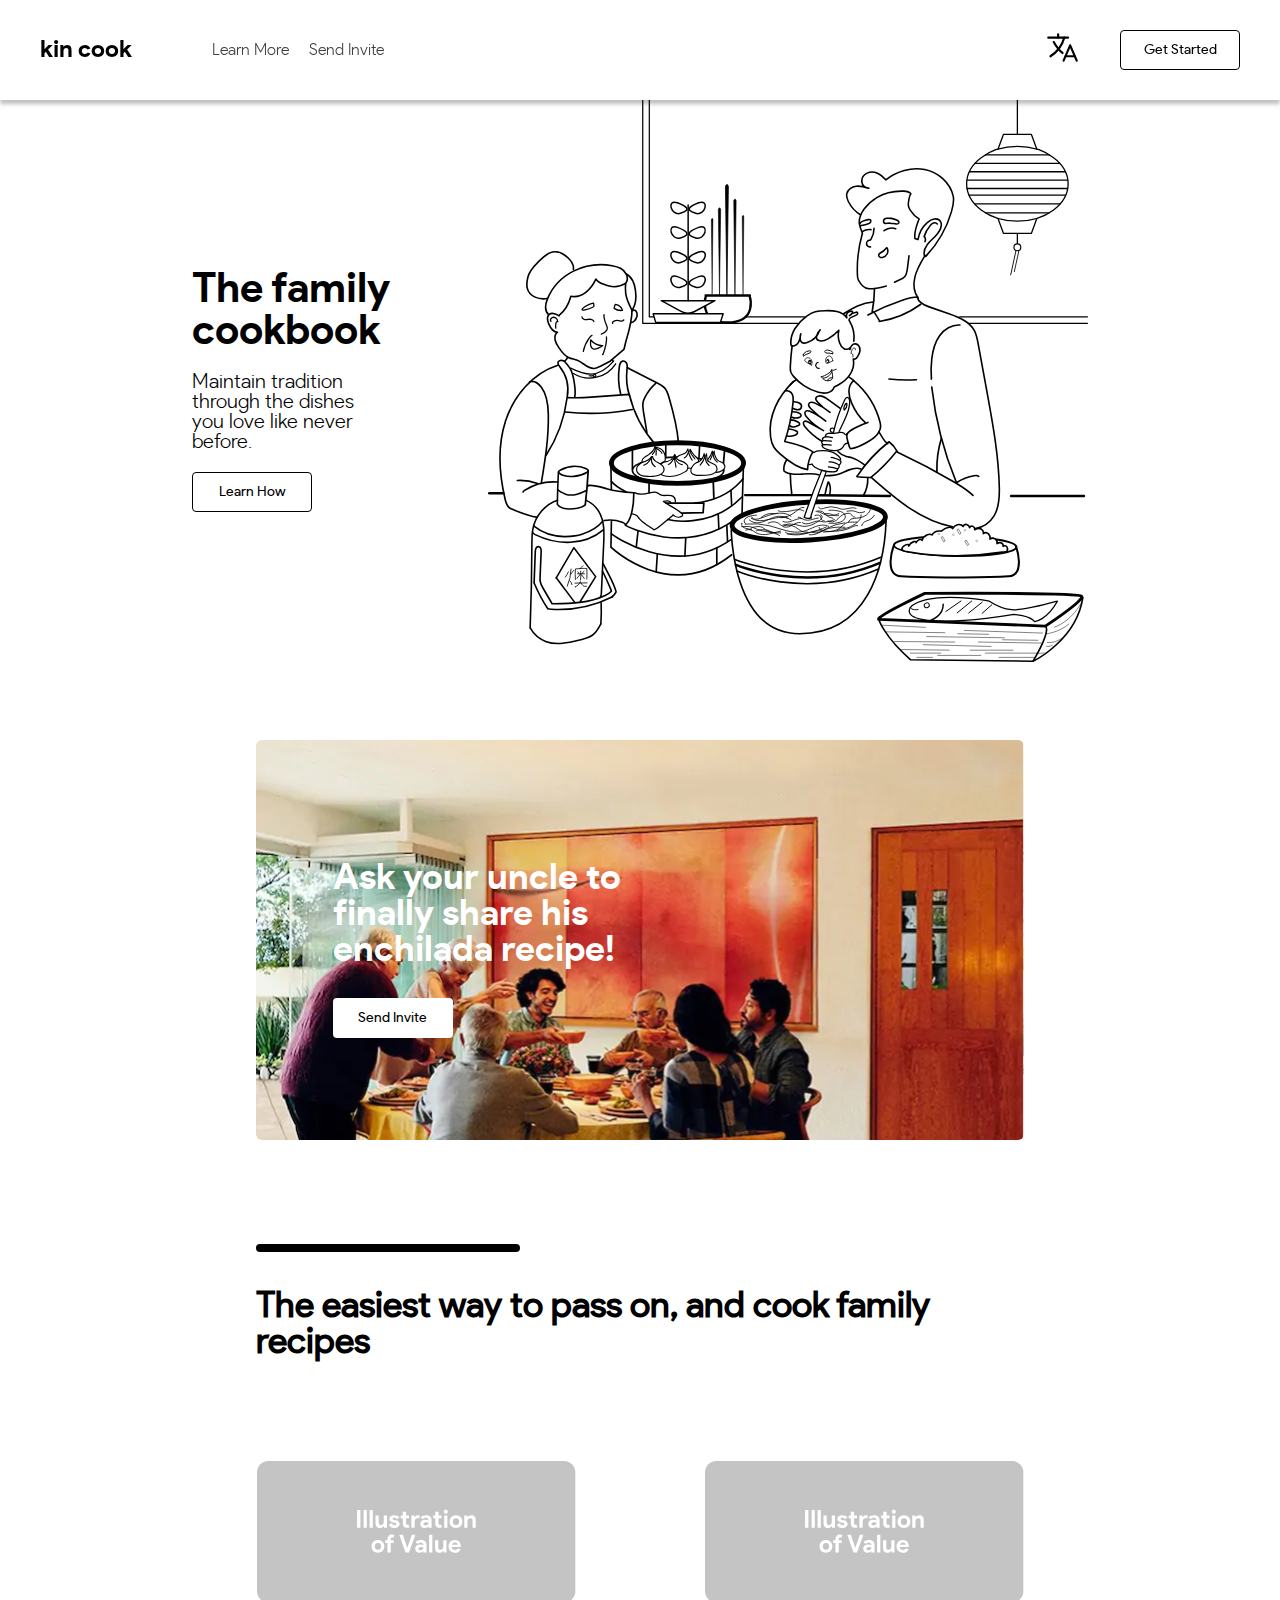
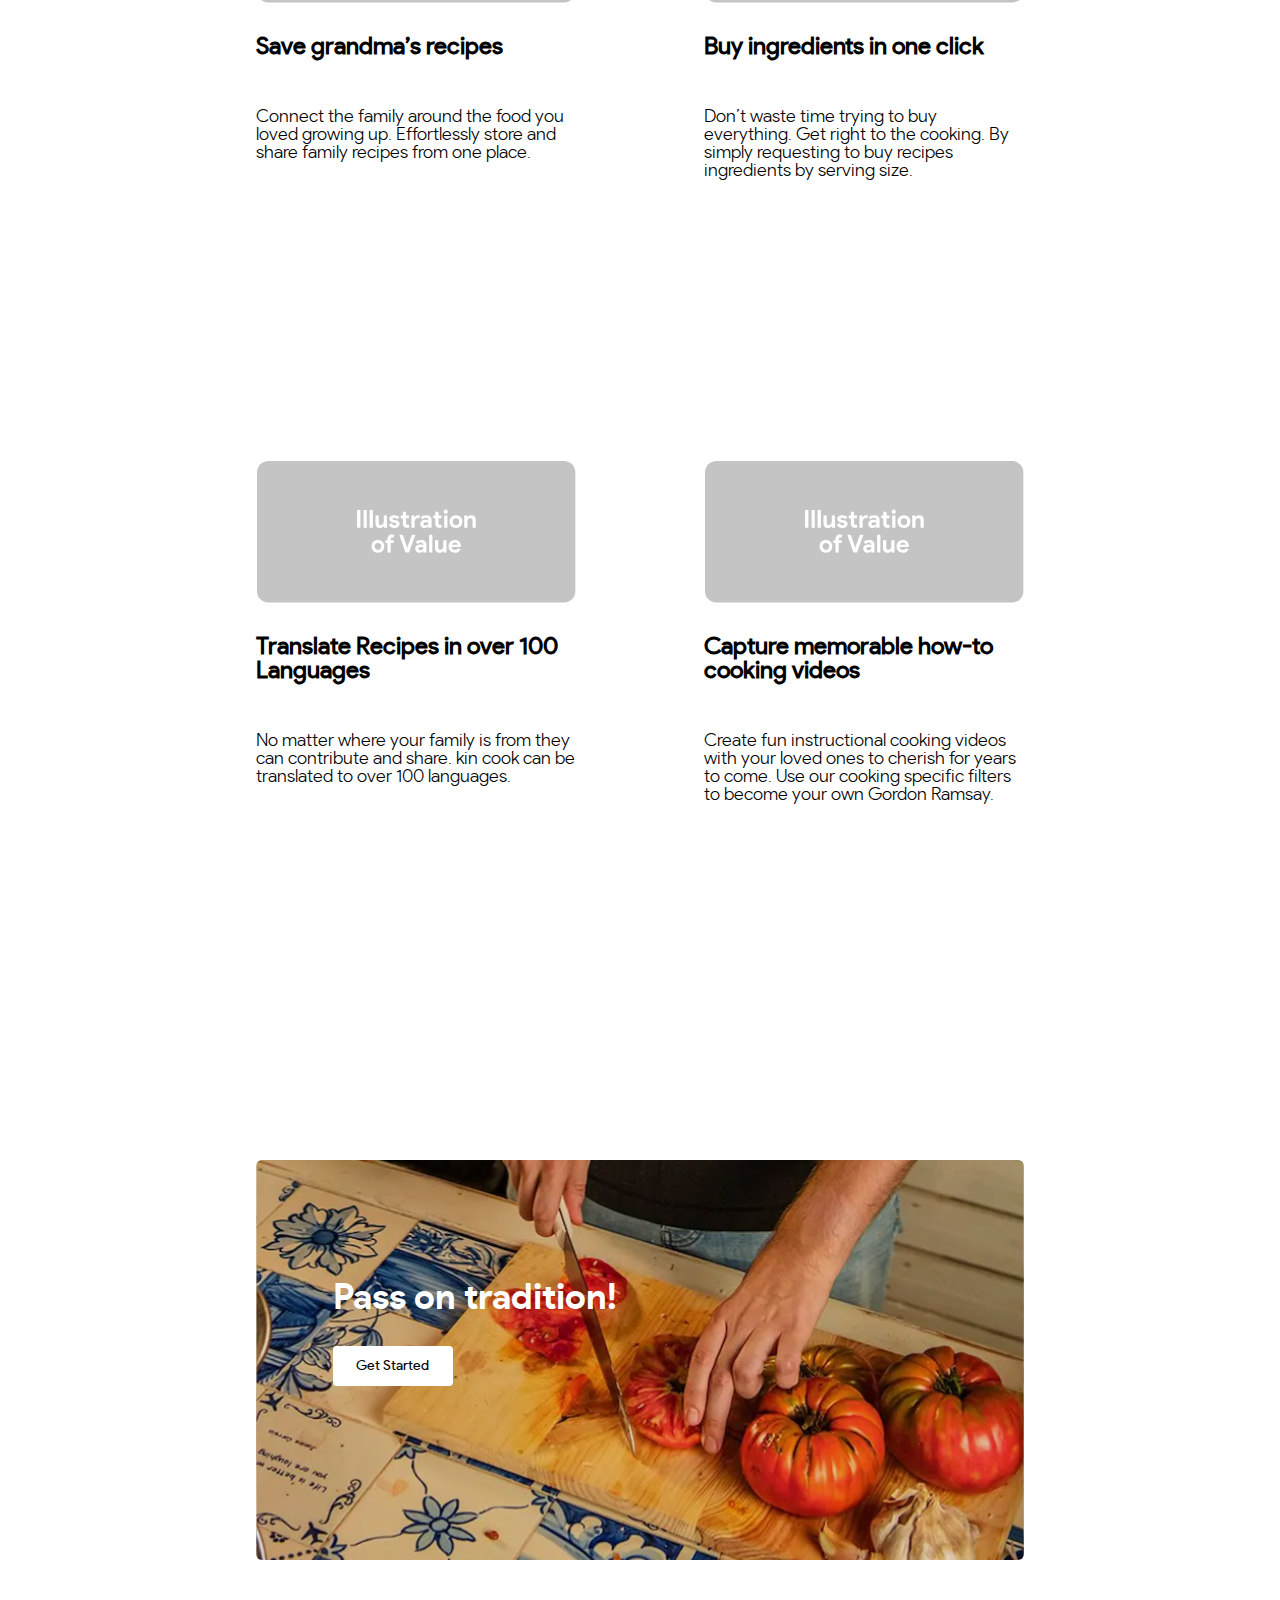
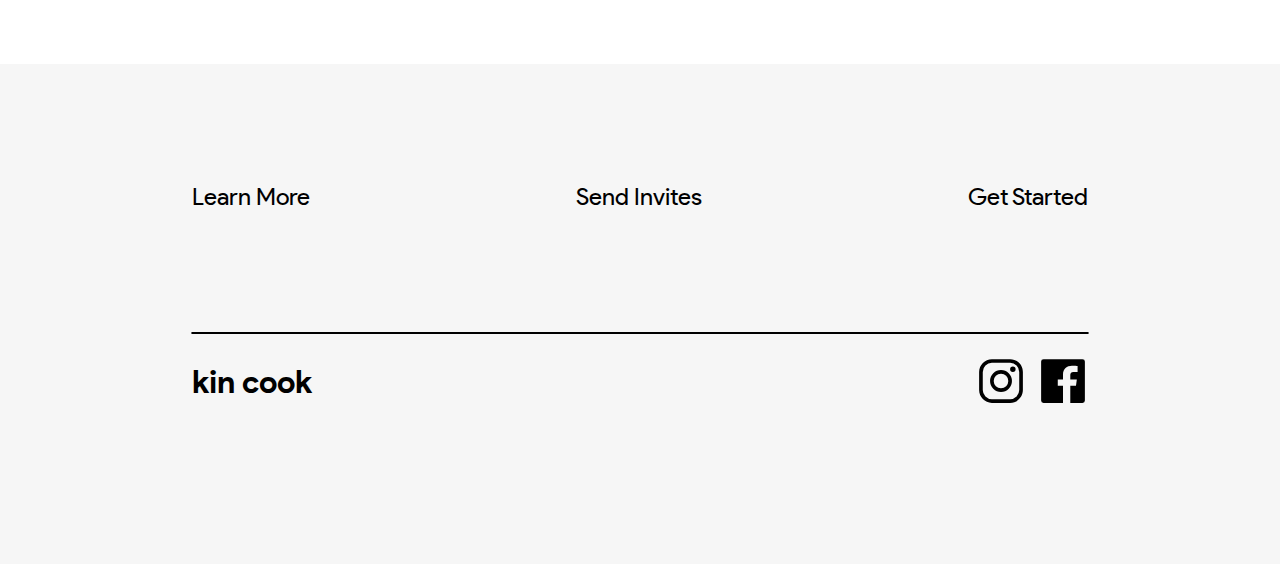
<file: index.html>
<!DOCTYPE html>
<html lang="en">
  <head>
    <meta charset="UTF-8" />
    <meta name="viewport" content="width=device-width, initial-scale=1.0" />
    <meta http-equiv="X-UA-Compatible" content="ie=edge" />
    <link rel="stylesheet" href="css/index.css" />
    <title>home | kin cook.</title>
  </head>
  <header class="header-mobile">
    <nav class="nav-top">
      <div class="desk-left">
        <div class="d-logo"><a class="d-logo-font" href="index.html">kin cook</a></div>
        <a href="index.html">Learn More</a>
        <a href="send-invite.html">Send Invite</a>
      </div>

      <div class="logo">kin cook</div>

      <div class="desk-right">
          <div class="lang-container-d">
            <img class="lang-d" src="assets/language-outline.svg" alt="" />
          </div>
          <div class="btn-container">
            <button onclick="window.location.href='https://build-week-last-try.now.sh/';" class="button">Get Started</button> 
        </div>
        </div>
      </div>

      
        <img class="lang-m" src="assets/language-outline.svg" alt="" />
      

      <div class="container">
        <span class="menu-icon" onclick="openMenu()">&#9776;</span>
      </div>
      <div class="menu-container" id="navbar">
        <span class="closebtn" onclick="closeMenu()">&times;</span>
        <div class="menu-content">
          <a href="index.html">Learn More</a>
          <a href="send-invite.html">Send Invite</a>
          <a href="https://build-week-last-try.now.sh/" class="b-link">Get Started</a>
        </div>
      </div>
      <script type="text/javascript" src="script.js"></script>
    </nav>
  </header>
  <body>
    <section class="body-container">
      <section class="hero">
        <img src="assets/Cooking_3.svg" alt="" />
        <div class="info"> 
          <h1>The family cookbook</h1>
          <p>Maintain tradition through the dishes you love like never before.</p>
          <button onclick="window.location.href='index.html';" class="button">Learn How</button>
      </div>
      </section>

      <a href="send-invite.html"> 
      <section class="cta-top">
        <img class="cta-top-img" src="assets/CTA-TOP.svg" alt="" />
        <div class="stacker top">
          <h2>Ask your uncle to finally share his enchilada recipe!</h2>
           <button class="button">Send Invite</button>
        </button>
      </section>
    </a>
      <section class="features">
        <div class="feature-intro" >
           <div class="divider"></div>
          <h3>The easiest way to pass on, and cook family recipes</h3>
         </div>
       
        <div class="mobile-feature-wrap"> 
        <div class="feature">
          <img src="assets/illustration-placeholder.svg" alt="" />
          <h4>Save grandma’s recipes</h4>
          <p>
            Connect the family around the food you loved growing up.
            Effortlessly store and share family recipes from one place.
          </p>
        </div>

        <div class="feature">
          <img src="assets/illustration-placeholder.svg" alt="" />
          <h4>Buy ingredients in one click</h4>
          <p>
            Don’t waste time trying to buy everything. Get right to the cooking.
            By simply requesting to buy recipes ingredients by serving size.
          </p>
        </div>

        <div class="feature">
          <img src="assets/illustration-placeholder.svg" alt="" />
          <h4>Translate Recipes in over 100 Languages</h4>
          <p>
            No matter where your family is from they can contribute and share.
            kin cook can be translated to over 100 languages.
          </p>
        </div>

        <div class="feature">
          <img src="assets/illustration-placeholder.svg" alt="" />
          <h4>Capture memorable how-to cooking videos</h4>
          <p>
            Create fun instructional cooking videos with your loved ones to
            cherish for years to come. Use our cooking specific filters to
            become your own Gordon Ramsay.
          </p>
        </div>
      </div>
      </section>

      <section class="desktop-feature-wrap">
        <div class="column-left">
          <div class="feature-left">
            <img src="assets/illustration-placeholder.svg" alt="" />
            <h4>Save grandma’s recipes</h4>
            <p>
              Connect the family around the food you loved growing up.
              Effortlessly store and share family recipes from one place.
            </p>
          </div>

          <div class="feature-left">
            <img src="assets/illustration-placeholder.svg" alt="" />
            <h4>Translate Recipes in over 100 Languages</h4>
            <p>
              No matter where your family is from they can contribute and share.
              kin cook can be translated to over 100 languages.
            </p>
          </div>
        </div>


        <div class="column-right">
          
          <div class="feature-right">
            <img src="assets/illustration-placeholder.svg" alt="" />
            <h4>Buy ingredients in one click</h4>
            <p>
              Don’t waste time trying to buy everything. Get right to the cooking.
              By simply requesting to buy recipes ingredients by serving size.
            </p>
          </div>


          <div class="feature-right">
          <img src="assets/illustration-placeholder.svg" alt="" />
          <h4>Capture memorable how-to cooking videos</h4>
          <p>
            Create fun instructional cooking videos with your loved ones to
            cherish for years to come. Use our cooking specific filters to
            become your own Gordon Ramsay.
          </p>
        </div>
      </div>

        </div>



      </section>

      <a href="https://build-week-last-try.now.sh/">
      <section class="cta-top">
        <img class="cta-top-img" src="assets/CTA-BOTTOM.svg" alt="" />
        <div class="stacker bottom">
          <h2>Pass on tradition!</h2>
          <button class="button"> Get Started </button>
        </div>
      </section>
    </a>
    </section>
  </body>

  <footer>
    <div class="background">
      <secttion class="links">
        <nav class="bottom-nav">
          <a href="index.html" class="b-link">Learn More</a>
          <a href="send-invite.html" class="b-link">Send Invites</a>
          <a href="https://build-week-last-try.now.sh/" class="b-link">Get Started</a>
        </nav>
      </secttion>
      <section class="social">
        <div class="f-divider"></div>
        <div class="social-conatiner">
          <a class="kin" href="index.html">kin cook</a>
          <a class="s-logos" href=""
            ><img src="assets/logo-instagram.svg" alt=""
          /></a>
          <a class="s-logos" href=""
            ><img src="assets/logo-facebook.svg" alt=""
          /></a>
        </div>
      </section>
    </div>
  </footer>
</html>
</file>
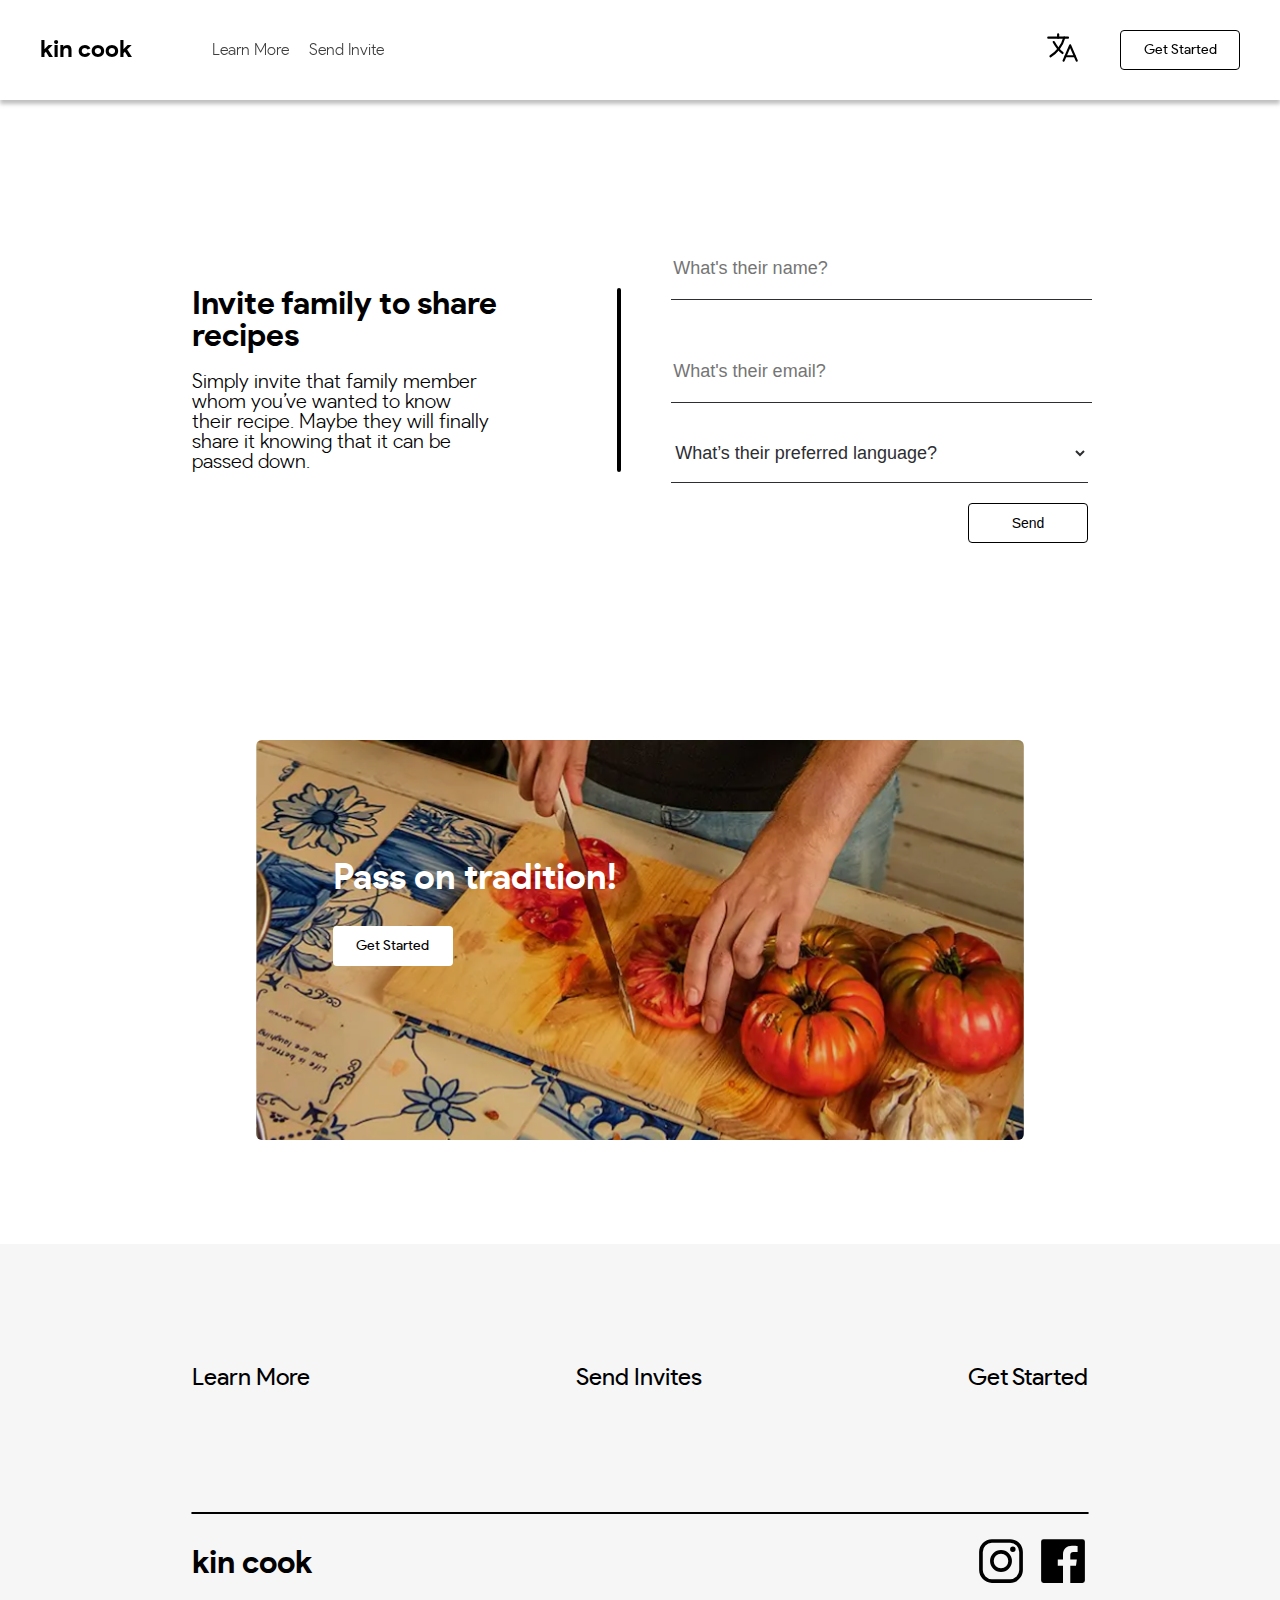
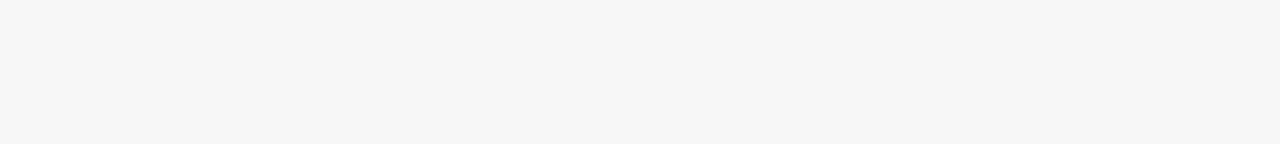
<file: send-invite.html>
<!DOCTYPE html>
<html lang="en">
<head>
  <meta charset="UTF-8">
  <meta name="viewport" content="width=device-width, initial-scale=1.0">
  <meta http-equiv="X-UA-Compatible" content="ie=edge">
  <link rel="stylesheet" href="css/index.css" />
  <title>send invite | kin cook.</title>
</head>
<header class="header-mobile">
  <nav class="nav-top">
    <div class="desk-left">
      <div class="d-logo"><a class="d-logo-font" href="index.html">kin cook</a></div>
      <a href="index.html">Learn More</a>
      <a href="send-invite.html">Send Invite</a>
    </div>

    <div class="logo">kin cook</div>

    <div class="desk-right">
        <div class="lang-container-d">
          <img class="lang-d" src="assets/language-outline.svg" alt="" />
        </div>
        <div class="btn-container">
          <button onclick="window.location.href='https://build-week-last-try.now.sh/';" class="button">Get Started</button>
      </div>
      </div>
    </div>

    
      <img class="lang-m" src="assets/language-outline.svg" alt="" />
    

    <div class="container">
      <span class="menu-icon" onclick="openMenu()">&#9776;</span>
    </div>
    <div class="menu-container" id="navbar">
      <span class="closebtn" onclick="closeMenu()">&times;</span>
      <div class="menu-content">
        <a href="index.html">Learn More</a>
        <a href="send-invite.html">Send Invite</a>
        <a href="https://build-week-last-try.now.sh/" class="b-link">Get Started</a>
      </div>
    </div>
    <script type="text/javascript" src="script.js"></script>
  </nav>
</header>
<body>
  <section class="body-container">
    <section class="hero invite-hero">
      <div class="form-container" >
      <form action="">
        <label for="name"></label>
        <input type="text" id="name" placeholder="What's their name?">

        <label for="email"></label>
        <input type="text" id="email" placeholder="What's their email?">
        <!-- <label for="language">What’s their preferred language?</label> -->
        <select id="language" name="language">
          What’s their preferred language?
          <option value="canada">What’s their preferred language?</option>
          <option value="canada">English</option>
          <option value="australia">Mandarin Chinese</option>
          <option value="usa">Hindustani</option>
          <option value="usa">Spanish</option>
          <option value="usa">Arabic</option>
          <option value="usa">Malay</option>
          <option value="usa">Russian</option>
          <option value="usa">Bengali</option>
        </select>
        <button class="send">Send</button>
      </form>
      </div>

      <div class="mobile-hero-divider"></div>
      <div class="desktop-hero-divider"></div>

      <div class="info invite"> 
        <h1>Invite family to share recipes</h1>
        <p>Simply invite that family member whom you’ve wanted to know their recipe. Maybe they will finally share it knowing that it can be passed down.</p>
    </div>
    </section>

    
    <a href="https://build-week-last-try.now.sh/">
      <section class="cta-top">
      <img class="cta-top-img" src="assets/CTA-BOTTOM.svg" alt="" />
      <div class="stacker bottom">
        <h2>Pass on tradition!</h2>
        <button class="button">Get Started</button>
      </div>
    </section>
    </a>

  </section>
</body>

<footer>
  <div class="background">
    <secttion class="links">
      <nav class="bottom-nav">
        <a href="index.html" class="b-link">Learn More</a>
        <a href="send-invite.html" class="b-link">Send Invites</a>
        <a href="https://build-week-last-try.now.sh/" class="b-link">Get Started</a>
      </nav>
    </secttion>
    <section class="social">
      <div class="f-divider"></div>
      <div class="social-conatiner">
        <a class="kin" href="index.html">kin cook</a>
        <a class="s-logos" href=""
          ><img src="assets/logo-instagram.svg" alt=""
        /></a>
        <a class="s-logos" href=""
          ><img src="assets/logo-facebook.svg" alt=""
        /></a>
      </div>
    </section>
  </div>
</footer>
</html>
</file>
<file: css/index.css>
/* Header Mobile  */
.header-mobile {
  width: 100vw;
  margin: 0;
  height: 100px;
  background-color: white;
  position: fixed;
  top: 0px;
  left: 0px;
  right: 0px;
}
.header-mobile:hover {
  box-shadow: 0px 4px 4px rgba(0, 0, 0, 0.25);
}
/* Header  */
/* Nav Bar */
.lang-m {
  width: 35px;
}
@media (min-width: 900px) {
  .lang-m {
    display: none;
  }
}
.lang-d {
  display: none;
}
@media (min-width: 900px) {
  .lang-d {
    display: block;
    width: 35px;
  }
}
.lang-d img {
  display: none;
}
@media (min-width: 900px) {
  .lang-d img {
    display: block;
  }
}
.logo {
  font-family: 'product_sansbold';
  font-size: 1.1rem;
}
@media (min-width: 900px) {
  .logo {
    display: none;
  }
}
.desk-left {
  display: none;
}
@media (min-width: 900px) {
  .desk-left {
    display: block;
    display: flex;
    flex-direction: row;
    align-items: center;
    margin-left: 40px;
  }
}
@media (min-width: 900px) {
  .d-logo {
    margin-right: 60px;
    font-weight: 700;
  }
  .d-logo .d-logo-font {
    color: black;
    font-size: 24px;
    font-family: 'product_sansbold';
  }
}
@media (min-width: 900px) {
  .desk-left a {
    font-family: 'product_sanslight';
    margin-right: 20px;
    text-decoration: none;
    color: #3f3e3e;
    font-size: 16px;
  }
}
.desk-right {
  display: none;
}
@media (min-width: 900px) {
  .desk-right {
    display: block;
    display: flex;
    flex-direction: row;
    margin-right: 40px;
  }
}
@media (min-width: 900px) {
  .lang-container-d {
    margin-right: 40px;
  }
}
.nav-top {
  display: flex;
  justify-content: space-around;
  align-items: center;
  height: 100px;
  z-index: 1;
}
@media (min-width: 900px) {
  .nav-top {
    margin: 0 auto;
    justify-content: space-between;
  }
}
.nav-top a {
  display: none;
}
@media (min-width: 900px) {
  .nav-top a {
    display: block;
  }
}
.nav-top .button {
  display: none;
}
@media (min-width: 900px) {
  .nav-top .button {
    display: block;
  }
}
@media (min-width: 900px) {
  .container {
    display: none;
  }
}
.container .menu-icon {
  color: #3b3b3b;
  cursor: pointer;
  z-index: 2;
}
@media (min-width: 900px) {
  .container .menu-icon {
    display: none;
  }
}
.menu-icon {
  font-size: 35px;
}
.menu-container {
  height: 0%;
  width: 100vw;
  position: fixed;
  top: 0px;
  left: 0px;
  z-index: 1;
  background-color: #3b3b3b;
  overflow: hidden;
  transition: 1s ease-in-out;
}
@media (min-width: 900px) {
  .menu-container {
    display: none;
  }
}
.menu-content {
  position: relative;
  top: 25%;
  width: 100vw;
  text-align: center;
  margin-top: 30px;
}
.menu-content a {
  padding: 16px;
  text-decoration: none;
  font-size: 24px;
  color: white;
  display: block;
  font-family: 'product_sanslight';
  transition: 0.3s ease-in-out;
}
.menu-content a:hover {
  color: #ff5a5f;
}
.menu-container .closebtn {
  position: absolute;
  top: 36px;
  right: 48px;
  font-size: 40px;
  color: white;
  z-index: 1;
  cursor: pointer;
}
/* Nav Bar Mobile */
.body-container {
  width: 100vw;
  margin: 0 auto;
  display: block;
  display: flex;
  flex-direction: column;
  justify-content: center;
  align-items: center;
  margin-top: 200px;
}
.button {
  font-family: 'product_sansregular';
  color: black;
}
.hero {
  display: flex;
  flex-direction: column;
  justify-content: center;
  align-items: center;
}
@media (min-width: 900px) {
  .hero {
    flex-direction: row-reverse;
    width: 70vw;
    height: 40vh;
    justify-content: space-around;
    margin-bottom: 80px;
  }
}
.hero img {
  width: 90vw;
}
@media (min-width: 900px) {
  .hero img {
    width: 600px;
  }
}
.info h1 {
  font-family: 'product_sansbold';
  font-size: 32px;
  text-align: center;
  width: 220px;
}
@media (min-width: 900px) {
  .info h1 {
    width: 100%;
    text-align: left;
    font-size: 42px;
    margin-top: 20px;
    margin-bottom: 10px;
  }
}
.info p {
  font-family: 'product_sanslight';
  font-size: 18px;
  text-align: center;
  width: 260px;
}
@media (min-width: 900px) {
  .info p {
    text-align: left;
    margin-top: 10px;
    margin-bottom: 20px;
    width: 80%;
    font-size: 20px;
  }
}
.button {
  width: 120px;
  height: 40px;
  border: 1px solid black;
  background-color: white;
  border-radius: 4px;
  font-size: 14px;
}
.info {
  display: flex;
  flex-direction: column;
  justify-content: center;
  align-items: center;
}
@media (min-width: 900px) {
  .info {
    width: 600px;
    align-items: flex-start;
    margin-right: 50px;
  }
}
.invite-hero {
  flex-direction: column-reverse;
}
@media (min-width: 900px) {
  .invite-hero {
    flex-direction: row-reverse;
  }
}
@media (min-width: 900px) {
  .invite {
    width: 45%;
  }
}
@media (min-width: 900px) {
  .invite h1 {
    font-size: 32px;
  }
}
@media (min-width: 900px) {
  .invite p {
    font-size: 20px;
  }
}
.form-container {
  width: 90%;
  display: flex;
  flex-direction: column;
}
@media (min-width: 900px) {
  .form-container {
    width: 50%;
    display: flex;
    flex-direction: column;
  }
}
form {
  display: flex;
  flex-direction: column;
  align-items: flex-start;
  width: 100%;
}
@media (min-width: 900px) {
  form {
    display: flex;
    flex-direction: column;
    align-items: flex-start;
    width: 100%;
  }
}
input {
  width: 100%;
  height: 60px;
  font-size: 14px;
  margin-bottom: 20px;
  border: none;
  border-bottom: 1px solid #2d2e32;
}
@media (min-width: 900px) {
  input {
    width: 100%;
    height: 60px;
    font-size: 18px;
    margin-bottom: 20px;
    border: none;
    border-bottom: 1px solid #2d2e32;
  }
}
label {
  font-family: 'product_sansbold';
  margin-top: 20px;
  font-size: 16px;
  color: #2d2e32;
  font-weight: bold;
}
@media (min-width: 900px) {
  label {
    margin-top: 20px;
    font-size: 18px;
    color: #2d2e32;
    font-weight: bold;
  }
}
select {
  width: 100%;
  height: 60px;
  font-size: 14px;
  border: none;
  border-bottom: 1px solid #2d2e32;
  background-color: white;
  color: #2d2e32;
}
@media (min-width: 900px) {
  select {
    width: 100%;
    height: 60px;
    font-size: 18px;
    border: none;
    border-bottom: 1px solid #2d2e32;
    background-color: white;
    color: #2d2e32;
  }
}
option {
  color: #2d2e32;
}
.send {
  margin-top: 40px;
  width: 120px;
  height: 40px;
  align-self: center;
  background-color: white;
  border-radius: 4px;
  border: 1px solid black;
  font-size: 14px;
}
@media (min-width: 900px) {
  .send {
    margin-top: 20px;
    width: 120px;
    height: 40px;
    align-self: flex-end;
    background-color: white;
    border: 1px solid black;
    font-size: 14px;
  }
}
.mobile-hero-divider {
  margin-top: 40px;
  margin-bottom: 40px;
  width: 100%;
  background-color: black;
  border: 2px solid black;
  border-radius: 20px;
}
@media (min-width: 900px) {
  .mobile-hero-divider {
    display: none;
  }
}
.desktop-hero-divider {
  display: none;
}
@media (min-width: 900px) {
  .desktop-hero-divider {
    display: block;
    height: 50%;
    background-color: black;
    border: 2px solid black;
    border-radius: 20px;
    margin-right: 50px;
  }
}
.cta-top {
  margin-top: 100px;
  margin-bottom: 100px;
  position: relative;
  z-index: -5;
}
.stacker {
  display: flex;
  flex-direction: column;
  width: 80%;
  position: absolute;
  top: 10%;
  left: 10%;
  z-index: 5;
}
@media (min-width: 900px) {
  .top {
    margin-top: 50px;
  }
}
.top h2 {
  width: 60%;
}
.cta-top h2 {
  font-family: 'product_sansbold';
  font-weight: 600;
  font-size: 24px;
  text-align: left;
  color: white;
}
@media (min-width: 900px) {
  .cta-top h2 {
    font-size: 36px;
  }
}
.cta-top .button {
  display: inline-block;
  border: none;
  z-index: 4;
}
.cta-top-img {
  object-fit: cover;
  width: 100vw;
  height: 400px;
}
@media (min-width: 900px) {
  .cta-top-img {
    width: 60vw;
    border-radius: 6px;
  }
}
.bottom {
  margin-top: 50px;
}
.features {
  width: 90vw;
  margin: 0 auto;
  display: flex;
  flex-direction: column;
  justify-content: center;
  align-items: center;
}
@media (min-width: 900px) {
  .features {
    width: 80vw;
  }
}
@media (min-width: 900px) {
  .mobile-feature-wrap {
    display: none;
  }
}
.divider {
  width: 20vw;
  margin: 0 auto;
  border: 4px solid black;
  border-radius: 10px;
}
@media (min-width: 900px) {
  .divider {
    margin: initial;
  }
}
.features h3 {
  font-family: 'product_sansregular';
  text-align: center;
  width: 60vw;
}
@media (min-width: 900px) {
  .features h3 {
    text-align: left;
    font-size: 36px;
    margin-bottom: 100px;
  }
}
.feature {
  width: 90%;
  margin: 0 auto;
  display: flex;
  flex-direction: column;
  justify-content: center;
  align-items: center;
  margin-bottom: 100px;
}
@media (min-width: 900px) {
  .feature {
    width: 30vw;
    justify-content: flex-start;
    align-items: flex-start;
    margin: initial;
  }
}
.feature img {
  width: 80%;
}
.feature h4 {
  font-family: 'product_sansregular';
  font-size: 1.15rem;
  text-align: center;
  margin-top: 40px;
  margin-bottom: 5px;
}
@media (min-width: 900px) {
  .feature h4 {
    text-align: left;
  }
}
.feature p {
  font-family: 'product_sanslight';
  text-align: center;
  margin-top: 5px;
}
@media (min-width: 900px) {
  .feature p {
    text-align: left;
    width: 18vw;
  }
}
.desktop-feature-wrap {
  display: none;
}
@media (min-width: 900px) {
  .desktop-feature-wrap {
    display: flex;
    width: 60vw;
    justify-content: space-between;
  }
}
@media (min-width: 900px) {
  .column-left {
    display: flex;
    flex-direction: column;
  }
}
@media (min-width: 900px) {
  .feature-left {
    display: flex;
    flex-direction: column;
    align-items: flex-end;
    width: 25vw;
    height: 600px;
  }
  .feature-left img {
    width: 25vw;
  }
  .feature-left h4 {
    font-family: 'product_sansregular';
    text-align: left;
    width: 100%;
    font-size: 24px;
  }
  .feature-left p {
    font-family: 'product_sanslight';
    text-align: left;
    width: 100%;
    font-size: 18px;
  }
}
@media (min-width: 900px) {
  .column-right {
    display: flex;
    flex-direction: column;
  }
}
@media (min-width: 900px) {
  .feature-right {
    display: flex;
    flex-direction: column;
    align-items: flex-end;
    width: 25vw;
    height: 600px;
  }
  .feature-right img {
    width: 25vw;
  }
  .feature-right h4 {
    font-family: 'product_sansregular';
    text-align: left;
    width: 100%;
    font-size: 24px;
  }
  .feature-right p {
    font-family: 'product_sanslight';
    text-align: left;
    width: 100%;
    font-size: 18px;
  }
}
footer {
  background-color: #f6f6f6;
  width: 100%;
  height: 500px;
}
.bottom-nav {
  display: flex;
  flex-direction: column;
  margin-left: 10%;
  padding-top: 100px;
}
@media (min-width: 900px) {
  .bottom-nav {
    margin: 0 auto;
    width: 70vw;
    flex-direction: row;
    justify-content: space-between;
  }
}
.bottom-nav a {
  margin-top: 22px;
  margin-bottom: 22px;
  text-decoration: none;
  color: black;
}
@media (min-width: 900px) {
  .bottom-nav a {
    font-size: 24px;
  }
}
.b-link {
  font-family: 'product_sansregular';
}
.social {
  display: flex;
  flex-direction: column;
}
@media (min-width: 900px) {
  .social {
    margin-bottom: 100px;
  }
}
.f-divider {
  width: 80vw;
  margin: 0 auto;
  border: 1px solid black;
  border-radius: 10px;
  margin-top: 100px;
  margin-bottom: 22px;
}
@media (min-width: 900px) {
  .f-divider {
    width: 70vw;
  }
}
.social-conatiner {
  width: 80vw;
  margin: 0 auto;
  display: flex;
  justify-content: center;
  align-items: center;
  margin-bottom: 50px;
}
@media (min-width: 900px) {
  .social-conatiner {
    width: 70vw;
  }
}
.kin {
  font-family: 'product_sansbold';
  font-size: 1.15rem;
  text-decoration: none;
  color: black;
  flex-grow: 2;
}
@media (min-width: 900px) {
  .kin {
    font-size: 32px;
    font-weight: bold;
  }
}
.s-logos img {
  width: 30px;
  flex-grow: 1;
  margin-left: 12px;
}
@media (min-width: 900px) {
  .s-logos img {
    width: 50px;
  }
}
body {
  margin: 0;
}
@font-face {
  font-family: 'product_sanslight';
  src: url('/font/product_sans_light_300-webfont.woff2') format('woff2'), url('/font/product_sans_light_300-webfont.woff') format('woff');
  font-weight: normal;
  font-style: normal;
}
@font-face {
  font-family: 'product_sansregular';
  src: url('/font/product_sans_regular-webfont.woff2') format('woff2'), url('/font/product_sans_regular-webfont.woff') format('woff');
  font-weight: normal;
  font-style: normal;
}
@font-face {
  font-family: 'product_sansbold';
  src: url('/font/product_sans_bold-webfont.woff2') format('woff2'), url('/font/product_sans_bold-webfont.woff') format('woff');
  font-weight: normal;
  font-style: normal;
}
</file>
